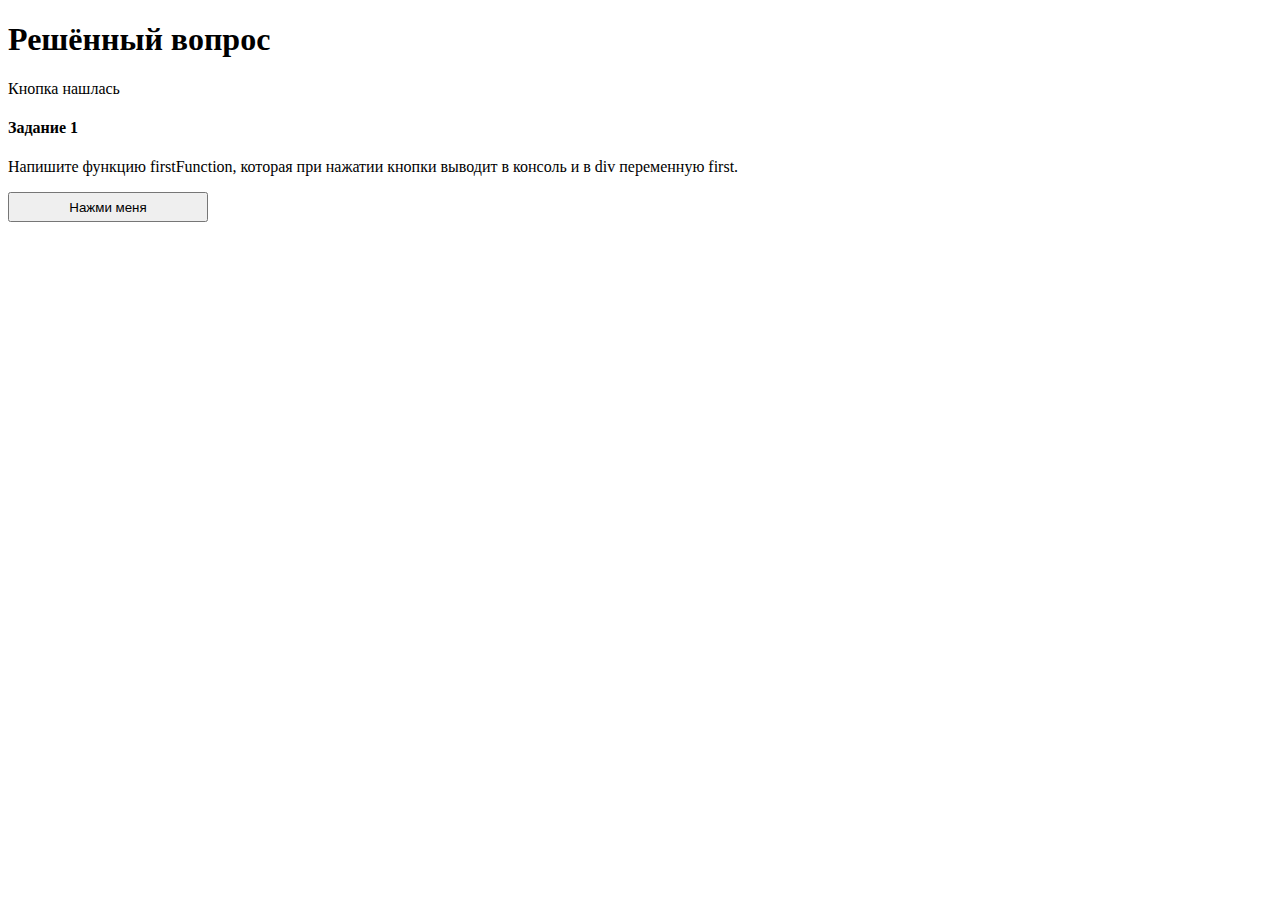
<file: task1-question/index.html>
<!DOCTYPE html>
<html lang="ru">
	<head>
		<meta charset="UTF-8">
		<meta name="viewport" content="width=device-width, initial-scale=1.0">
		<meta http-equiv="X-UA-Compatible" content="ie=edge">
		<title>Вопрос. Неделя 2</title>
	</head>

	<body>
		<div class="container">

			<h1>Решённый вопрос</h1>
			<p>Кнопка нашлась</p>

			<section class="first-section">
				<h4>Задание 1</h4>
				<p>Напишите функцию firstFunction, которая при нажатии кнопки выводит в консоль и в div переменную first.</p>
			</section>


		</div>

		<script src="script.js"></script>
	</body>
</html>
</file>
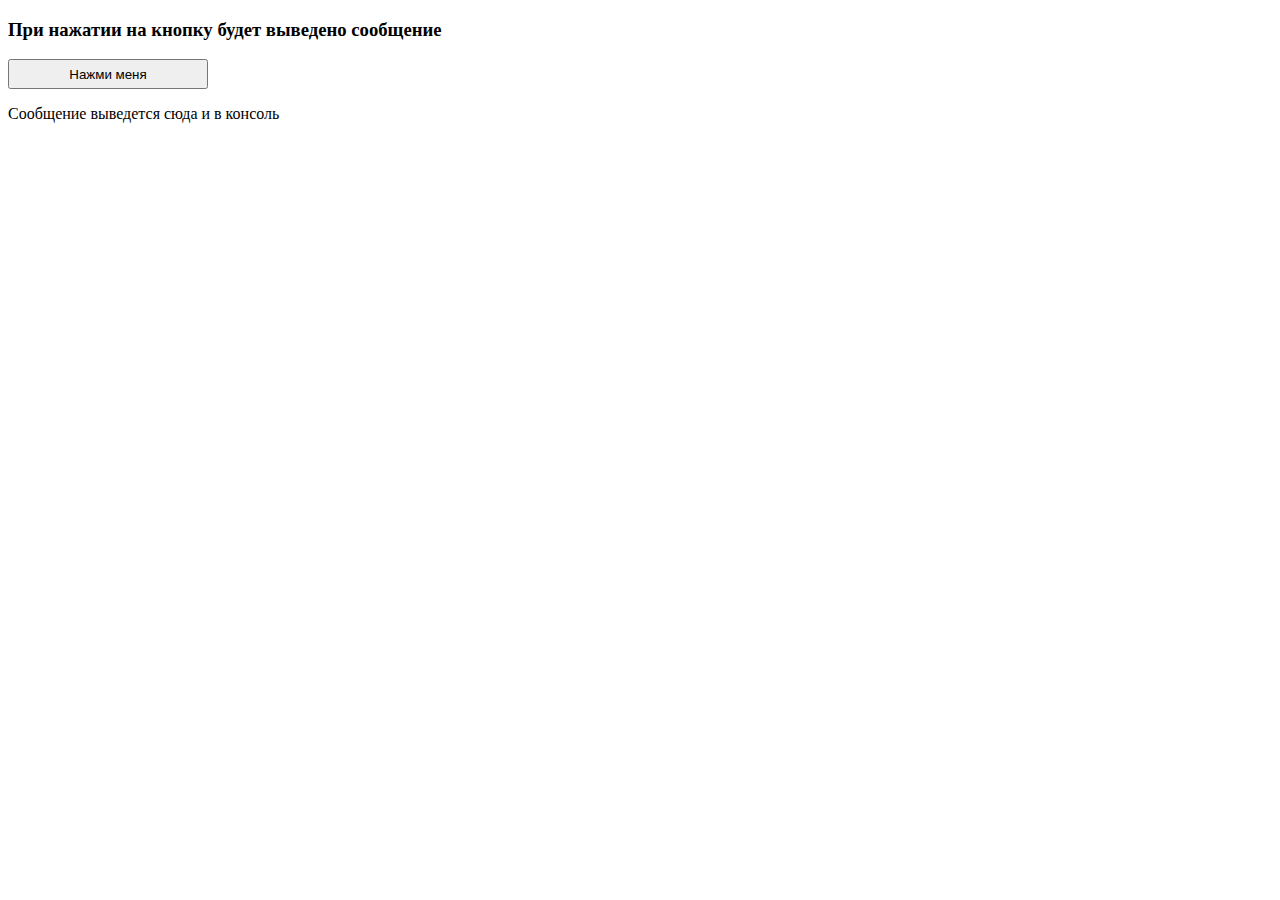
<file: task2/index.html>
<!DOCTYPE html>
<html lang="ru">
	<head>
		<meta charset="UTF-8">
		<meta name="viewport" content="width=device-width, initial-scale=1.0">
		<meta http-equiv="X-UA-Compatible" content="ie=edge">
		<title>Задание 2</title>
	</head>

	<body>
    <h3>При нажатии на кнопку будет выведено сообщение</h3>
    <div class="button-container"></div>
		<p>Сообщение выведется сюда и в консоль</p>
    <div class="message-container"></div>

		<script src="script.js"></script>
	</body>
</html>
</file>
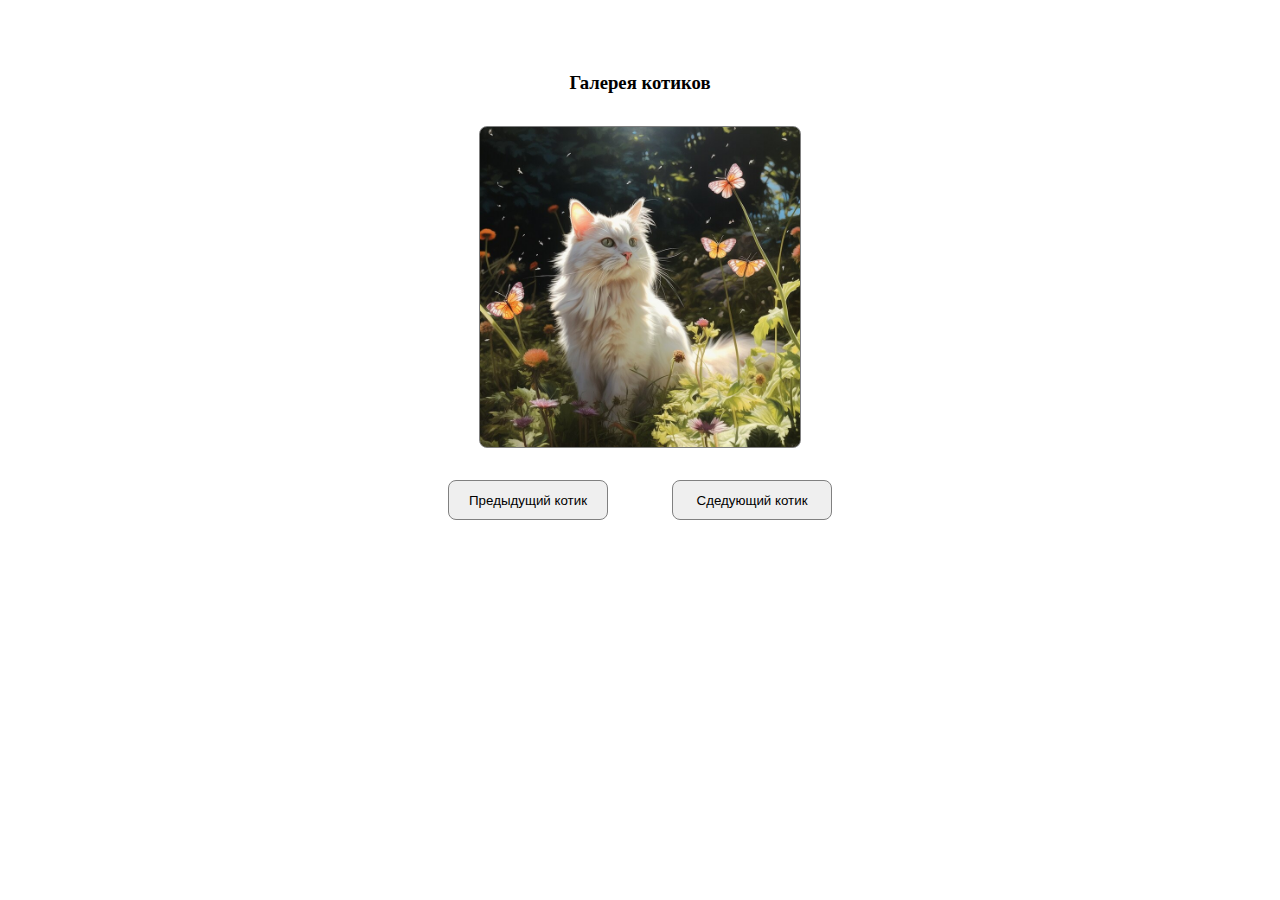
<file: task3-var2/index.html>
<!DOCTYPE html>
<html lang="ru">
	<head>
		<meta charset="UTF-8">
		<meta name="viewport" content="width=device-width, initial-scale=1.0">
		<meta http-equiv="X-UA-Compatible" content="ie=edge">
		<title>Задание 3</title>
    <link rel="stylesheet" href="style.css">
	</head>
	<body>
    <div class="wrapper">
      <h3>Галерея котиков</h3>
      <div class="image-container"></div>
      <div class="button-container">
        <button class="btn btn-prev">Предыдущий котик</button>
        <button class="btn btn-next">Сдедующий котик</button>
      </div>
    </div>
		<script src="script.js"></script>
	</body>
</html>
</file>
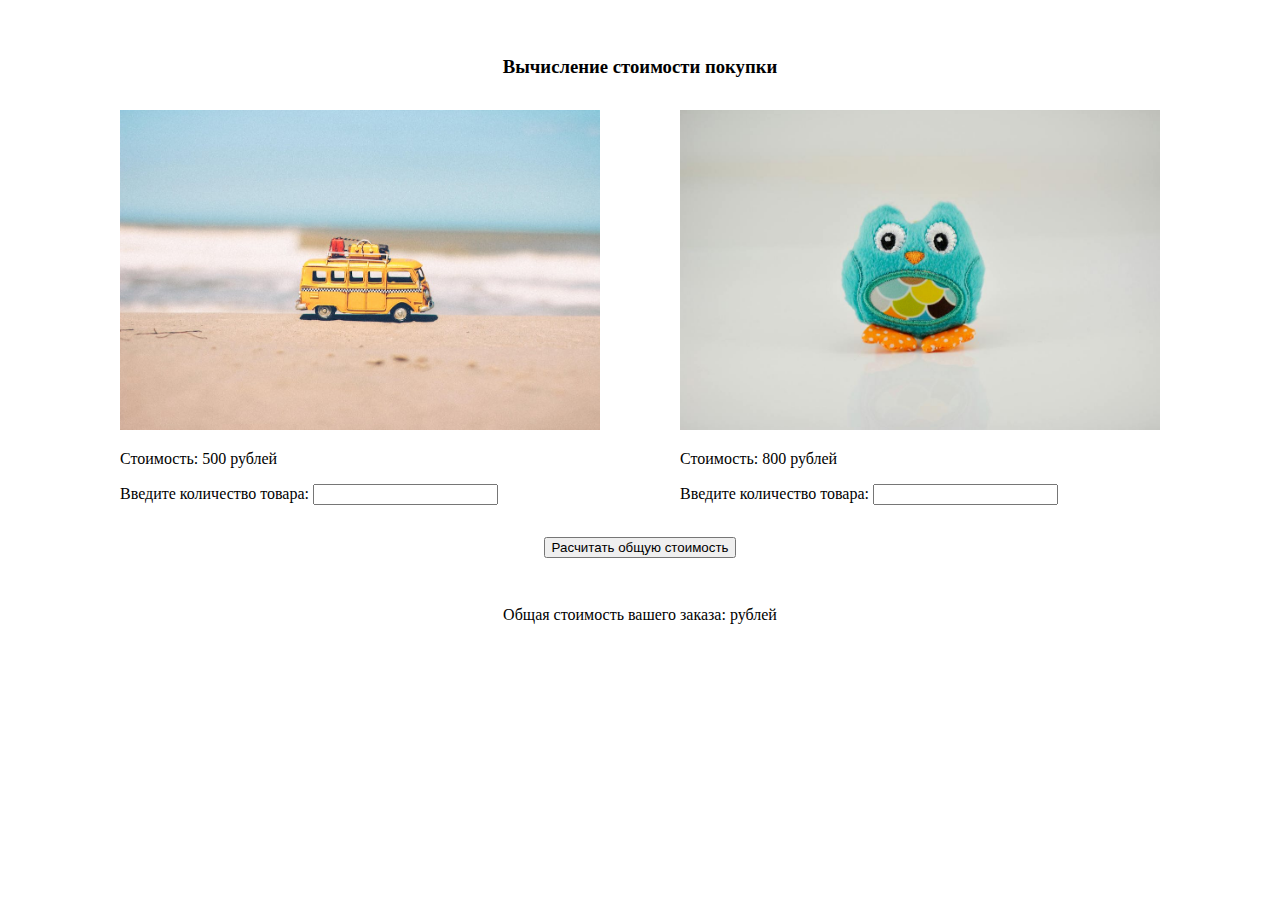
<file: task4/index.html>
<!DOCTYPE html>
<html lang="ru">
	<head>
		<meta charset="UTF-8">
		<meta name="viewport" content="width=device-width, initial-scale=1.0">
		<meta http-equiv="X-UA-Compatible" content="ie=edge">
		<title>Задание 4</title>
    <link rel="stylesheet" href="style.css">
	</head>
	<body>
    <div class="wrapper">
      <h3>Вычисление стоимости покупки</h3>
      <div class="image-container">
        <div class="item-1">
          <img src="assets/toy-1.jpeg" alt="toy car" class="img image-1">
          <p>Стоимость: <span class="item-1-price">500</span> рублей</p>
          <label for="item-1-qty">Введите количество товара: </label>
          <input type="number" class="item-1-qty" id="item-1-qty">
        </div>

        <div class="item-2">
          <img src="assets/toy-2.jpeg" alt="toy owl" class="img image-2">
          <p>Стоимость: <span class="item-2-price">800</span> рублей</p>
          <label for="item-2-qty">Введите количество товара: </label>
          <input type="number" class="item-2-qty" id="item-2-qty">
        </div>
      </div>

      <button class="btn calc-btn">Расчитать общую стоимость</button>

      <div class="total-price-container">
        <p>Общая стоимость вашего заказа: <span class="total-price-calculated"></span> рублей</p>
      </div>

    </div>
		<script src="script.js"></script>
	</body>
</html>
</file>
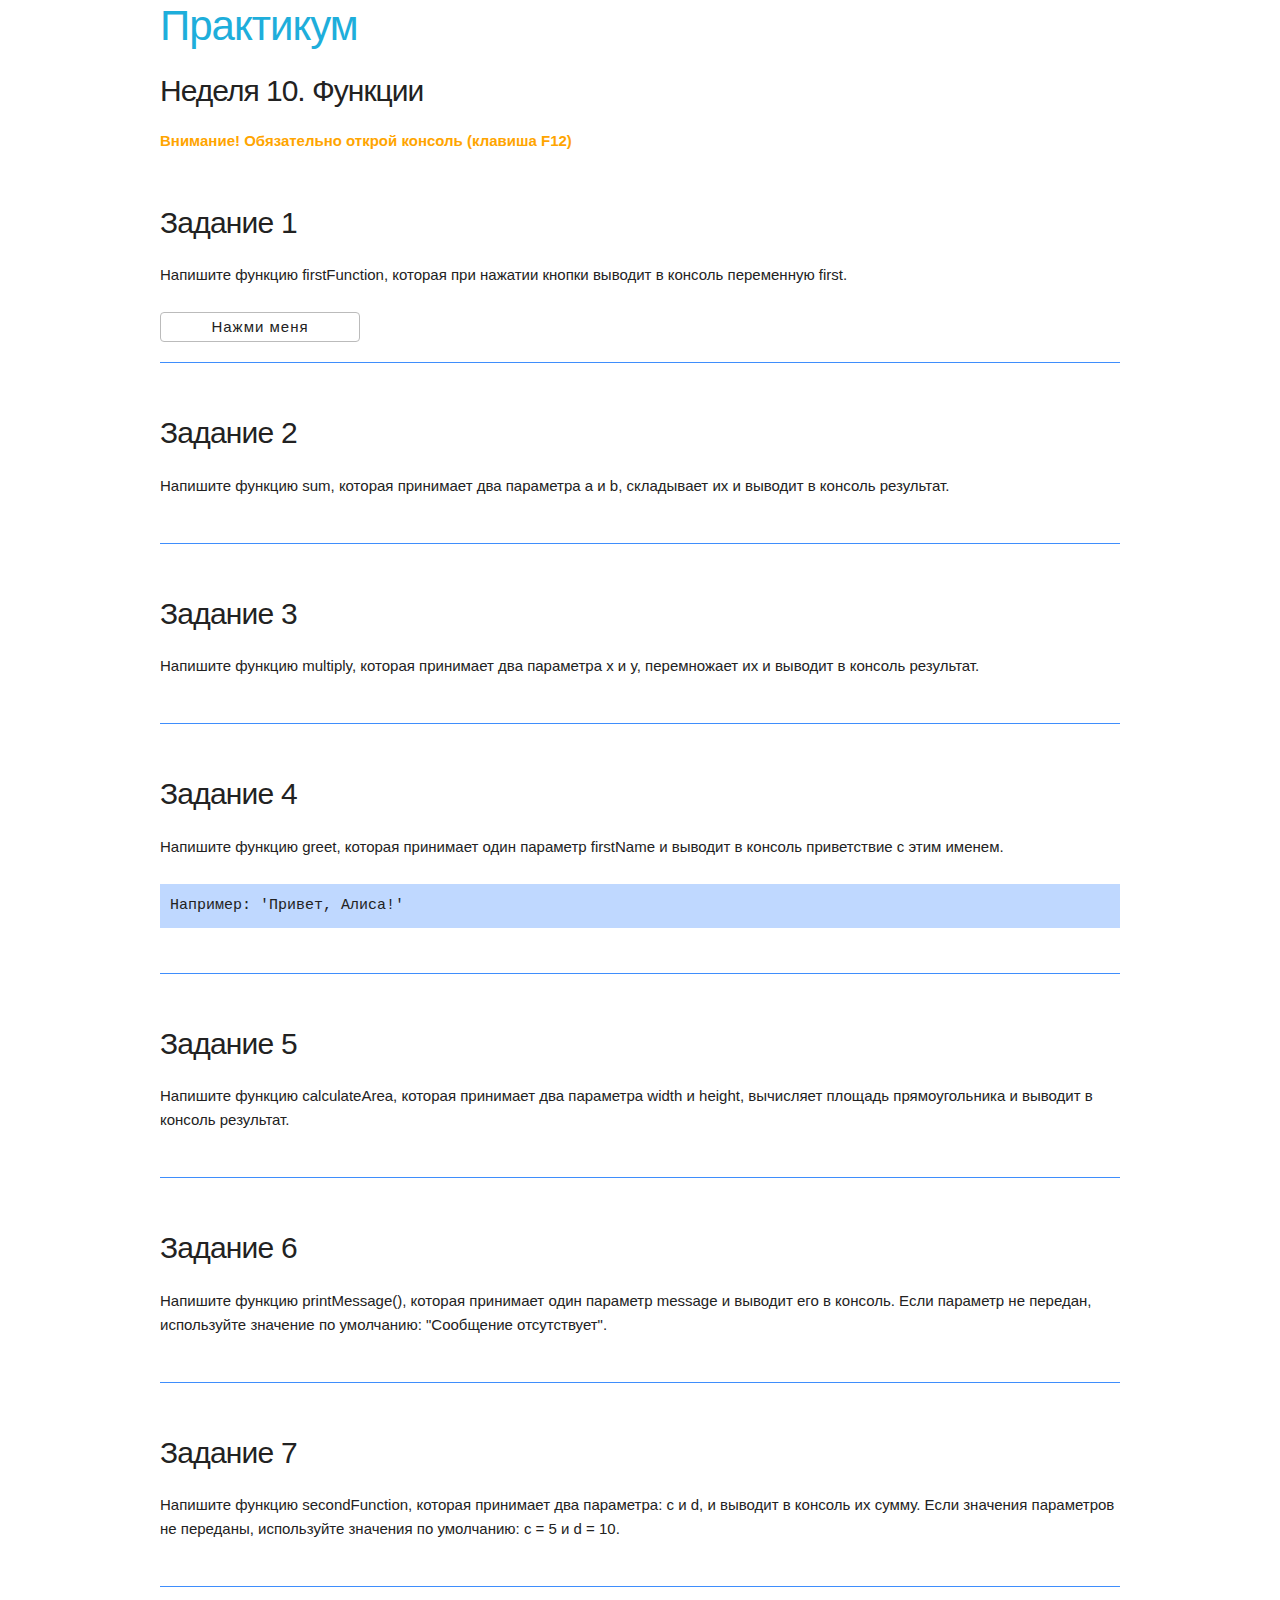
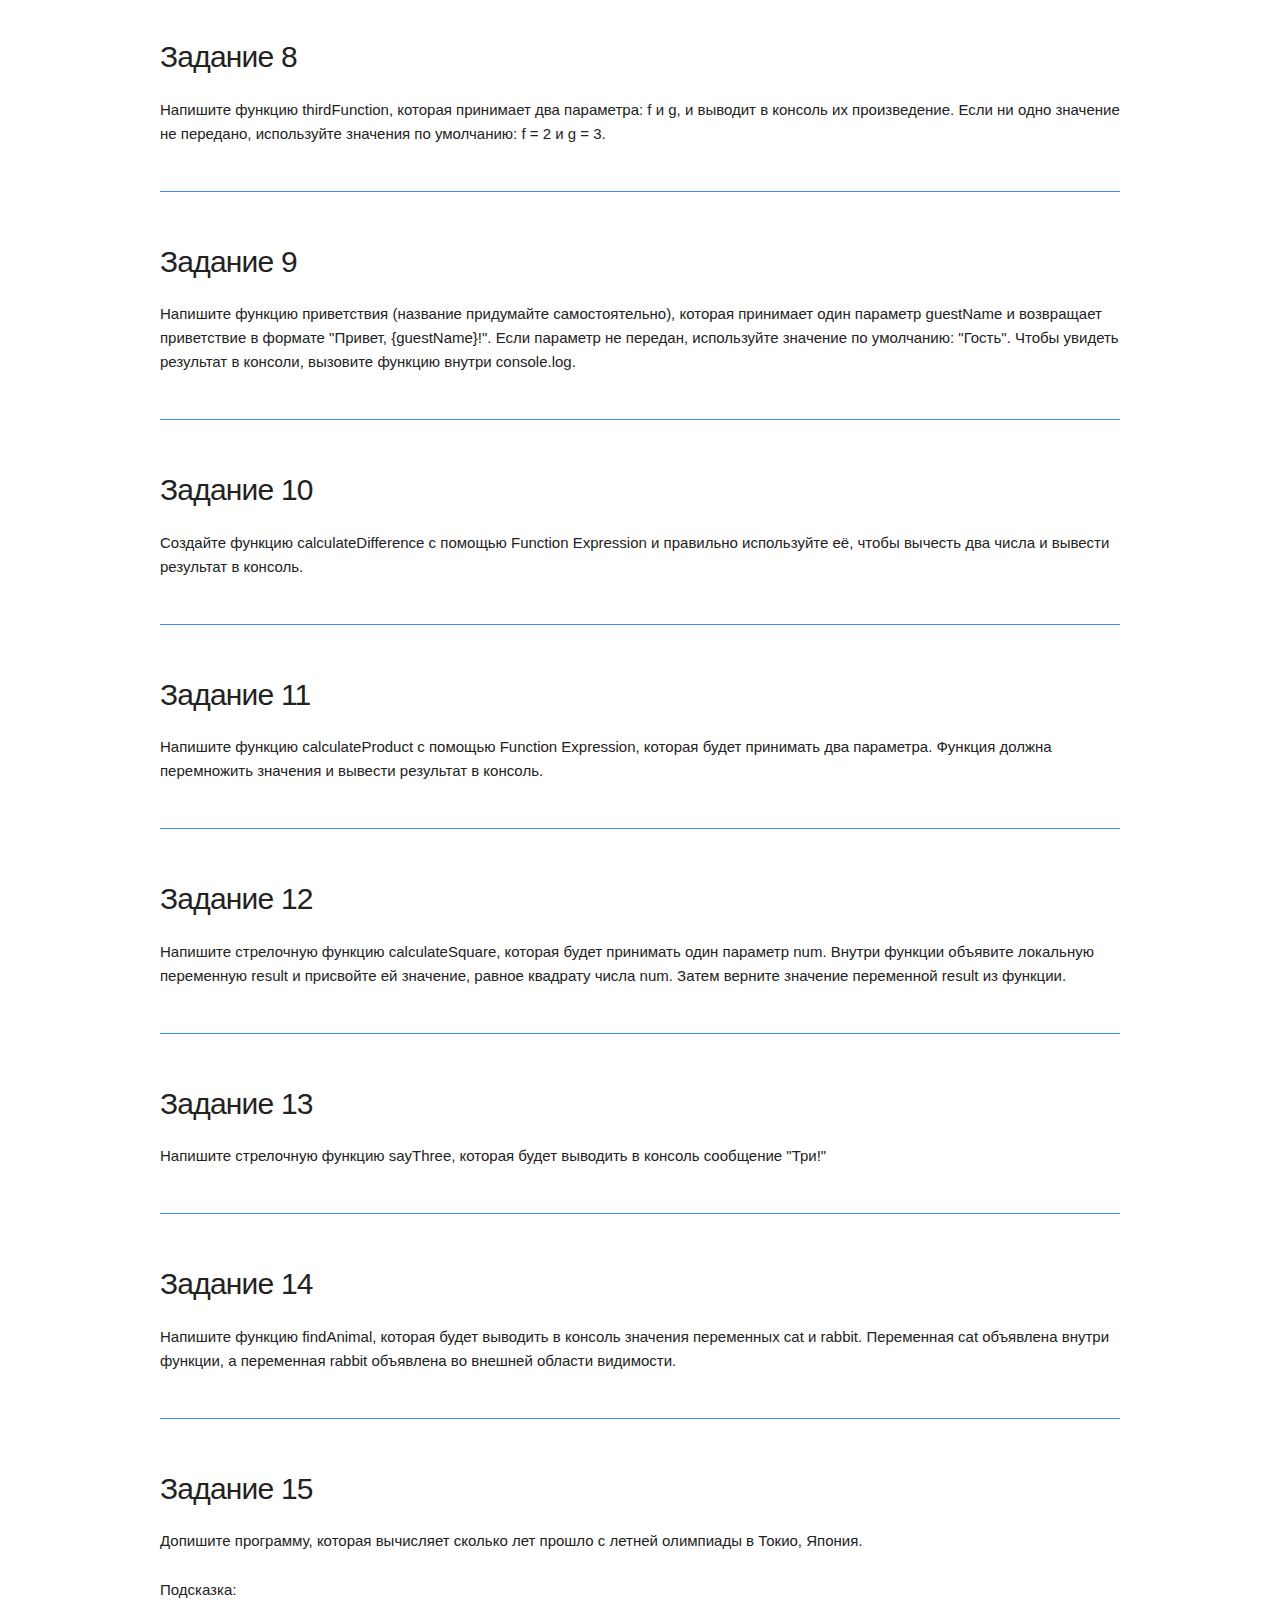
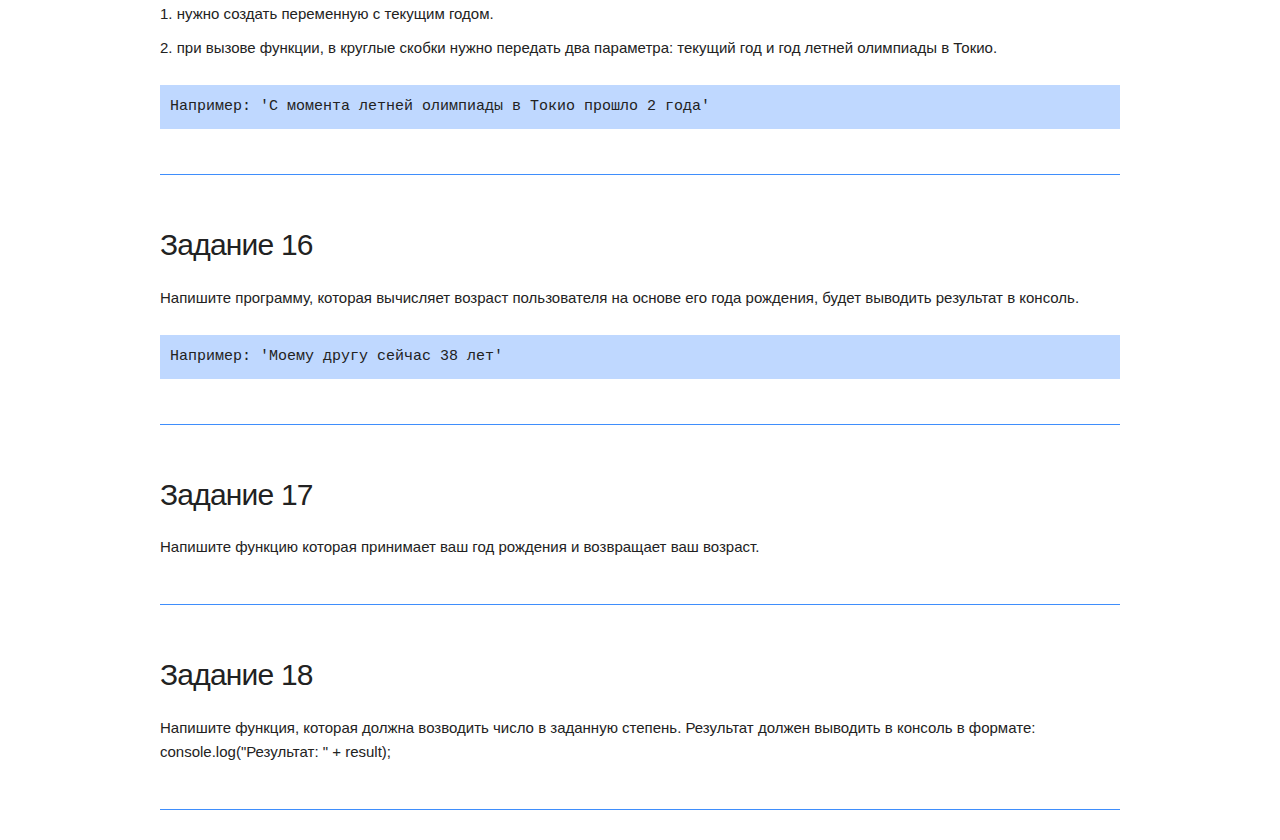
<file: task1/week10.html>
<!DOCTYPE html>
<html lang="ru">
	<head>
		<meta charset="UTF-8" />
		<meta name="viewport" content="width=device-width, initial-scale=1.0" />
		<meta http-equiv="X-UA-Compatible" content="ie=edge" />
		<title>JS 2.0. Практикум. Неделя 2</title>
		<link rel="stylesheet" href="assets/style.css" />
		<link rel="stylesheet" href="assets/skeleton.css" />
		<link rel="stylesheet" href="assets/normalize.css" />
	</head>

	<body>
		<div class="container">
			<h2><a>Практикум</a></h2>
			<h1>Неделя 10. Функции</h1>
			<p class="text-orange">
				<b>Внимание! Обязательно открой консоль (клавиша F12)</b>
			</p>

			<section class="first-section">
				<h4>Задание 1</h4>
				<p>
					Напишите функцию firstFunction, которая при нажатии кнопки выводит в консоль переменную
					first.
				</p>
			</section>

			<section>
				<h4>Задание 2</h4>
				<p>
					Напишите функцию sum, которая принимает два параметра a и b, складывает их и выводит в
					консоль результат.
				</p>
			</section>

			<section>
				<h4>Задание 3</h4>
				<p>
					Напишите функцию multiply, которая принимает два параметра x и y, перемножает их и выводит
					в консоль результат.
				</p>
			</section>

			<section>
				<h4>Задание 4</h4>
				<p>
					Напишите функцию greet, которая принимает один параметр firstName и выводит в консоль
					приветствие с этим именем.
				</p>
				<pre>Например: 'Привет, Алиса!'</pre>
			</section>

			<section>
				<h4>Задание 5</h4>
				<p>
					Напишите функцию calculateArea, которая принимает два параметра width и height, вычисляет
					площадь прямоугольника и выводит в консоль результат.
				</p>
			</section>

			<section>
				<h4>Задание 6</h4>
				<p>
					Напишите функцию printMessage(), которая принимает один параметр message и выводит его в
					консоль. Если параметр не передан, используйте значение по умолчанию: "Сообщение
					отсутствует".
				</p>
			</section>

			<section>
				<h4>Задание 7</h4>
				<p>
					Напишите функцию secondFunction, которая принимает два параметра: c и d, и выводит в
					консоль их сумму. Если значения параметров не переданы, используйте значения по умолчанию:
					c = 5 и d = 10.
				</p>
			</section>

			<section>
				<h4>Задание 8</h4>
				<p>
					Напишите функцию thirdFunction, которая принимает два параметра: f и g, и выводит в
					консоль их произведение. Если ни одно значение не передано, используйте значения по
					умолчанию: f = 2 и g = 3.
				</p>
			</section>

			<section>
				<h4>Задание 9</h4>
				<p>
					Напишите функцию приветствия (название придумайте самостоятельно), которая принимает один
					параметр guestName и возвращает приветствие в формате "Привет, {guestName}!". Если
					параметр не передан, используйте значение по умолчанию: "Гость". Чтобы увидеть результат в
					консоли, вызовите функцию внутри console.log.
				</p>
			</section>

			<section>
				<h4>Задание 10</h4>
				<p>
					Создайте функцию calculateDifference с помощью Function Expression и правильно используйте
					её, чтобы вычесть два числа и вывести результат в консоль.
				</p>
			</section>

			<section>
				<h4>Задание 11</h4>
				<p>
					Напишите функцию calculateProduct с помощью Function Expression, которая будет принимать
					два параметра. Функция должна перемножить значения и вывести результат в консоль.
				</p>
			</section>

			<section>
				<h4>Задание 12</h4>
				<p>
					Напишите стрелочную функцию calculateSquare, которая будет принимать один параметр num.
					Внутри функции объявите локальную переменную result и присвойте ей значение, равное
					квадрату числа num. Затем верните значение переменной result из функции.
				</p>
			</section>

			<section>
				<h4>Задание 13</h4>
				<p>
					Напишите стрелочную функцию sayThree, которая будет выводить в консоль сообщение "Три!"
				</p>
			</section>

			<section>
				<h4>Задание 14</h4>
				<p>
					Напишите функцию findAnimal, которая будет выводить в консоль значения переменных cat и
					rabbit. Переменная cat объявлена внутри функции, а переменная rabbit объявлена во внешней
					области видимости.
				</p>
			</section>

			<section>
				<h4>Задание 15</h4>
				<p>
					Допишите программу, которая вычисляет сколько лет прошло с летней олимпиады в Токио,
					Япония.
				</p>
				<ol>
					Подсказка:
					<li>нужно создать переменную с текущим годом.</li>
					<li>
						при вызове функции, в круглые скобки нужно передать два параметра: текущий год и год
						летней олимпиады в Токио.
					</li>
				</ol>
				<pre>Например: 'С момента летней олимпиады в Токио прошло 2 года'</pre>
			</section>

			<section>
				<h4>Задание 16</h4>
				<p>
					Напишите программу, которая вычисляет возраст пользователя на основе его года рождения,
					будет выводить результат в консоль.
				</p>
				<pre>Например: 'Моему другу сейчас 38 лет'</pre>
			</section>

			<section>
				<h4>Задание 17</h4>
				<p>Напишите функцию которая принимает ваш год рождения и возвращает ваш возраст.</p>
			</section>

			<section>
				<h4>Задание 18</h4>
				<p>
					Напишите функция, которая должна возводить число в заданную степень. Результат должен
					выводить в консоль в формате: console.log("Результат: " + result);
				</p>
			</section>
		</div>

		<script src="week10.js"></script>
	</body>
</html>
</file>
<file: task3-var2/style.css>
.wrapper {
  max-width: 40rem;
  margin: 0 auto;
  padding: 4rem 1rem;
  display: flex;
  flex-direction: column;
  gap: 2rem;
  align-items: center;
}

.wrapper h3 {
  margin: 0;
}

.image-container {
  width: 20rem;
  height: 20rem;
  border: 1px solid gray;
  border-radius: 0.5rem;
  background-size: cover;
  background-position: center;
}

.button-container {
  display: flex;
  gap: 4rem;
}

.btn {
  width: 10rem;
  height: 2.5rem;
  border: 1px solid gray;
  border-radius: 0.5rem;
  cursor: pointer;
  transition: all 0.7s ease;
}

.btn:hover,
.btn:active {
  transform: scale(0.9);
}
</file>
<file: task4/style.css>
.wrapper {
  max-width: 90%;
  margin: 0 auto;
  padding: 3rem 1rem;
  display: flex;
  flex-direction: column;
  gap: 2rem;
  align-items: center;
}

.wrapper h3 {
  margin: 0;
}

.image-container {
  width: 100%;
  display: flex;
  justify-content: center;
  align-items: center;
  gap: 5rem;
}

.img{
  width: 30rem;
  height: 20rem;
  object-fit: cover;
  object-position: center;
}
</file>
<file: task1/assets/style.css>
body {
    font-size: 18px;
}

h1 {
    font-size: 2.5rem;
}

h2 {
    font-size: 2.1rem;
}

h3 {
    font-size: 1.9rem;
}

h4 {
    font-size: 1.2rem;
    font-weight: bold;
}

h1.site-title {
    font-size:  1.5rem;
}
h2.site-title {
    font-size:  1.3rem;
}

section h3 {
    font-size: 1.1rem;
    text-transform: uppercase;
}

section {
    margin: 30px 0;
    padding: 20px 0;
    border-bottom: 1px solid #3f8efc;
}

.out-1, .out-2, .out-3, .out-4, .out-5, .out-6, .out-7, .out-8, .out-9, .out-10, .out-11, .out-12, .out-13, .out-14, .out-15, .out-16, .out-17, .out-18, .out-19, .out-20,.out-21,.out-22,.out-23,.out-24,.out-25,.out-26,.out-27,.out-28,.out-29,.out-30 {
    background: #dcdcdc;
    padding: 10px;
}

.text-orange {
    color: orange;
}

.bg-orange {
    background: orange;
}

pre {
    background: #bfd8ff;
    padding: 10px;
}



pre, blockquote, dl, figure, table, p, ul, ol, form {
    margin-bottom: 1.5rem;
}

.cd {
    font-family: monospace;
    background: aliceblue;
    padding-left: 15px;
    border-left: 2px solid #33C3F0;
}

div.section {
	border-top : 1px solid #c0c0c0;
	border-bottom : 1px solid #c0c0c0;
	margin: 20px 0;
	padding: 20px 0;
}
</file>
<file: task1/assets/skeleton.css>
/*
* Skeleton V2.0.4
* Copyright 2014, Dave Gamache
* www.getskeleton.com
* Free to use under the MIT license.
* http://www.opensource.org/licenses/mit-license.php
* 12/29/2014
*/


/* Table of contents
––––––––––––––––––––––––––––––––––––––––––––––––––
- Grid
- Base Styles
- Typography
- Links
- Buttons
- Forms
- Lists
- Code
- Tables
- Spacing
- Utilities
- Clearing
- Media Queries
*/


/* Grid
–––––––––––––––––––––––––––––––––––––––––––––––––– */
.container {
  position: relative;
  width: 100%;
  max-width: 960px;
  margin: 0 auto;
  padding: 0 20px;
  box-sizing: border-box; }
.column,
.columns {
  width: 100%;
  float: left;
  box-sizing: border-box; }

/* For devices larger than 400px */
@media (min-width: 400px) {
  .container {
    width: 85%;
    padding: 0; }
}

/* For devices larger than 550px */
@media (min-width: 550px) {
  .container {
    width: 80%; }
  .column,
  .columns {
    margin-left: 4%; }
  .column:first-child,
  .columns:first-child {
    margin-left: 0; }

  .one.column,
  .one.columns                    { width: 4.66666666667%; }
  .two.columns                    { width: 13.3333333333%; }
  .three.columns                  { width: 22%;            }
  .four.columns                   { width: 30.6666666667%; }
  .five.columns                   { width: 39.3333333333%; }
  .six.columns                    { width: 48%;            }
  .seven.columns                  { width: 56.6666666667%; }
  .eight.columns                  { width: 65.3333333333%; }
  .nine.columns                   { width: 74.0%;          }
  .ten.columns                    { width: 82.6666666667%; }
  .eleven.columns                 { width: 91.3333333333%; }
  .twelve.columns                 { width: 100%; margin-left: 0; }

  .one-third.column               { width: 30.6666666667%; }
  .two-thirds.column              { width: 65.3333333333%; }

  .one-half.column                { width: 48%; }

  /* Offsets */
  .offset-by-one.column,
  .offset-by-one.columns          { margin-left: 8.66666666667%; }
  .offset-by-two.column,
  .offset-by-two.columns          { margin-left: 17.3333333333%; }
  .offset-by-three.column,
  .offset-by-three.columns        { margin-left: 26%;            }
  .offset-by-four.column,
  .offset-by-four.columns         { margin-left: 34.6666666667%; }
  .offset-by-five.column,
  .offset-by-five.columns         { margin-left: 43.3333333333%; }
  .offset-by-six.column,
  .offset-by-six.columns          { margin-left: 52%;            }
  .offset-by-seven.column,
  .offset-by-seven.columns        { margin-left: 60.6666666667%; }
  .offset-by-eight.column,
  .offset-by-eight.columns        { margin-left: 69.3333333333%; }
  .offset-by-nine.column,
  .offset-by-nine.columns         { margin-left: 78.0%;          }
  .offset-by-ten.column,
  .offset-by-ten.columns          { margin-left: 86.6666666667%; }
  .offset-by-eleven.column,
  .offset-by-eleven.columns       { margin-left: 95.3333333333%; }

  .offset-by-one-third.column,
  .offset-by-one-third.columns    { margin-left: 34.6666666667%; }
  .offset-by-two-thirds.column,
  .offset-by-two-thirds.columns   { margin-left: 69.3333333333%; }

  .offset-by-one-half.column,
  .offset-by-one-half.columns     { margin-left: 52%; }

}


/* Base Styles
–––––––––––––––––––––––––––––––––––––––––––––––––– */
/* NOTE
html is set to 62.5% so that all the REM measurements throughout Skeleton
are based on 10px sizing. So basically 1.5rem = 15px :) */
html {
  font-size: 62.5%; }
body {
  font-size: 1.5em; /* currently ems cause chrome bug misinterpreting rems on body element */
  line-height: 1.6;
  font-weight: 400;
  font-family: "Raleway", "HelveticaNeue", "Helvetica Neue", Helvetica, Arial, sans-serif;
  color: #222; }


/* Typography
–––––––––––––––––––––––––––––––––––––––––––––––––– */
h1, h2, h3, h4, h5, h6 {
  margin-top: 0;
  margin-bottom: 2rem;
  font-weight: 300; }
h1 { font-size: 4.0rem; line-height: 1.2;  letter-spacing: -.1rem;}
h2 { font-size: 3.6rem; line-height: 1.25; letter-spacing: -.1rem; }
h3 { font-size: 3.0rem; line-height: 1.3;  letter-spacing: -.1rem; }
h4 { font-size: 2.4rem; line-height: 1.35; letter-spacing: -.08rem; }
h5 { font-size: 1.8rem; line-height: 1.5;  letter-spacing: -.05rem; }
h6 { font-size: 1.5rem; line-height: 1.6;  letter-spacing: 0; }

/* Larger than phablet */
@media (min-width: 550px) {
  h1 { font-size: 5.0rem; }
  h2 { font-size: 4.2rem; }
  h3 { font-size: 3.6rem; }
  h4 { font-size: 3.0rem; }
  h5 { font-size: 2.4rem; }
  h6 { font-size: 1.5rem; }
}

p {
  margin-top: 0; }


/* Links
–––––––––––––––––––––––––––––––––––––––––––––––––– */
a {
  color: #1EAEDB; }
a:hover {
  color: #0FA0CE; }


/* Buttons
–––––––––––––––––––––––––––––––––––––––––––––––––– */
.button,
button,
input[type="submit"],
input[type="reset"],
input[type="button"] {
  display: inline-block;
  height: 38px;
  padding: 0 30px;
  color: #555;
  text-align: center;
  font-size: 11px;
  font-weight: 600;
  line-height: 38px;
  letter-spacing: .1rem;
  text-transform: uppercase;
  text-decoration: none;
  white-space: nowrap;
  background-color: transparent;
  border-radius: 4px;
  border: 1px solid #bbb;
  cursor: pointer;
  box-sizing: border-box; }
.button:hover,
button:hover,
input[type="submit"]:hover,
input[type="reset"]:hover,
input[type="button"]:hover,
.button:focus,
button:focus,
input[type="submit"]:focus,
input[type="reset"]:focus,
input[type="button"]:focus {
  color: #333;
  border-color: #888;
  outline: 0; }
.button.button-primary,
button.button-primary,
input[type="submit"].button-primary,
input[type="reset"].button-primary,
input[type="button"].button-primary {
  color: #FFF;
  background-color: #33C3F0;
  border-color: #33C3F0; }
.button.button-primary:hover,
button.button-primary:hover,
input[type="submit"].button-primary:hover,
input[type="reset"].button-primary:hover,
input[type="button"].button-primary:hover,
.button.button-primary:focus,
button.button-primary:focus,
input[type="submit"].button-primary:focus,
input[type="reset"].button-primary:focus,
input[type="button"].button-primary:focus {
  color: #FFF;
  background-color: #1EAEDB;
  border-color: #1EAEDB; }


/* Forms
–––––––––––––––––––––––––––––––––––––––––––––––––– */
input[type="email"],
input[type="number"],
input[type="search"],
input[type="text"],
input[type="tel"],
input[type="url"],
input[type="password"],
textarea,
select {
  height: 38px;
  padding: 6px 10px; /* The 6px vertically centers text on FF, ignored by Webkit */
  background-color: #fff;
  border: 1px solid #D1D1D1;
  border-radius: 4px;
  box-shadow: none;
  box-sizing: border-box; }
/* Removes awkward default styles on some inputs for iOS */
input[type="email"],
input[type="number"],
input[type="search"],
input[type="text"],
input[type="tel"],
input[type="url"],
input[type="password"],
textarea {
  -webkit-appearance: none;
     -moz-appearance: none;
          appearance: none; }
textarea {
  min-height: 65px;
  padding-top: 6px;
  padding-bottom: 6px; }
input[type="email"]:focus,
input[type="number"]:focus,
input[type="search"]:focus,
input[type="text"]:focus,
input[type="tel"]:focus,
input[type="url"]:focus,
input[type="password"]:focus,
textarea:focus,
select:focus {
  border: 1px solid #33C3F0;
  outline: 0; }
label,
legend {
  display: block;
  margin-bottom: .5rem;
  font-weight: 600; }
fieldset {
  padding: 0;
  border-width: 0; }
input[type="checkbox"],
input[type="radio"] {
  display: inline; }
label > .label-body {
  display: inline-block;
  margin-left: .5rem;
  font-weight: normal; }


/* Lists
–––––––––––––––––––––––––––––––––––––––––––––––––– */
ul {
  list-style: circle inside; }
ol {
  list-style: decimal inside; }
ol, ul {
  padding-left: 0;
  margin-top: 0; }
ul ul,
ul ol,
ol ol,
ol ul {
  margin: 1.5rem 0 1.5rem 3rem;
  font-size: 90%; }
li {
  margin-bottom: 1rem; }


/* Code
–––––––––––––––––––––––––––––––––––––––––––––––––– */
code {
  padding: .2rem .5rem;
  margin: 0 .2rem;
  font-size: 90%;
  white-space: nowrap;
  background: #F1F1F1;
  border: 1px solid #E1E1E1;
  border-radius: 4px; }
pre > code {
  display: block;
  padding: 1rem 1.5rem;
  white-space: pre; }


/* Tables
–––––––––––––––––––––––––––––––––––––––––––––––––– */
th,
td {
  padding: 12px 15px;
  text-align: left;
  border-bottom: 1px solid #E1E1E1; }
th:first-child,
td:first-child {
  padding-left: 0; }
th:last-child,
td:last-child {
  padding-right: 0; }


/* Spacing
–––––––––––––––––––––––––––––––––––––––––––––––––– */
button,
.button {
  margin-bottom: 1rem; }
input,
textarea,
select,
fieldset {
  margin-bottom: 1.5rem; }
pre,
blockquote,
dl,
figure,
table,
p,
ul,
ol,
form {
  margin-bottom: 2.5rem; }


/* Utilities
–––––––––––––––––––––––––––––––––––––––––––––––––– */
.u-full-width {
  width: 100%;
  box-sizing: border-box; }
.u-max-full-width {
  max-width: 100%;
  box-sizing: border-box; }
.u-pull-right {
  float: right; }
.u-pull-left {
  float: left; }


/* Misc
–––––––––––––––––––––––––––––––––––––––––––––––––– */
hr {
  margin-top: 3rem;
  margin-bottom: 3.5rem;
  border-width: 0;
  border-top: 1px solid #E1E1E1; }


/* Clearing
–––––––––––––––––––––––––––––––––––––––––––––––––– */

/* Self Clearing Goodness */
.container:after,
.row:after,
.u-cf {
  content: "";
  display: table;
  clear: both; }


/* Media Queries
–––––––––––––––––––––––––––––––––––––––––––––––––– */
/*
Note: The best way to structure the use of media queries is to create the queries
near the relevant code. For example, if you wanted to change the styles for buttons
on small devices, paste the mobile query code up in the buttons section and style it
there.
*/


/* Larger than mobile */
@media (min-width: 400px) {}

/* Larger than phablet (also point when grid becomes active) */
@media (min-width: 550px) {}

/* Larger than tablet */
@media (min-width: 750px) {}

/* Larger than desktop */
@media (min-width: 1000px) {}

/* Larger than Desktop HD */
@media (min-width: 1200px) {}
</file>
